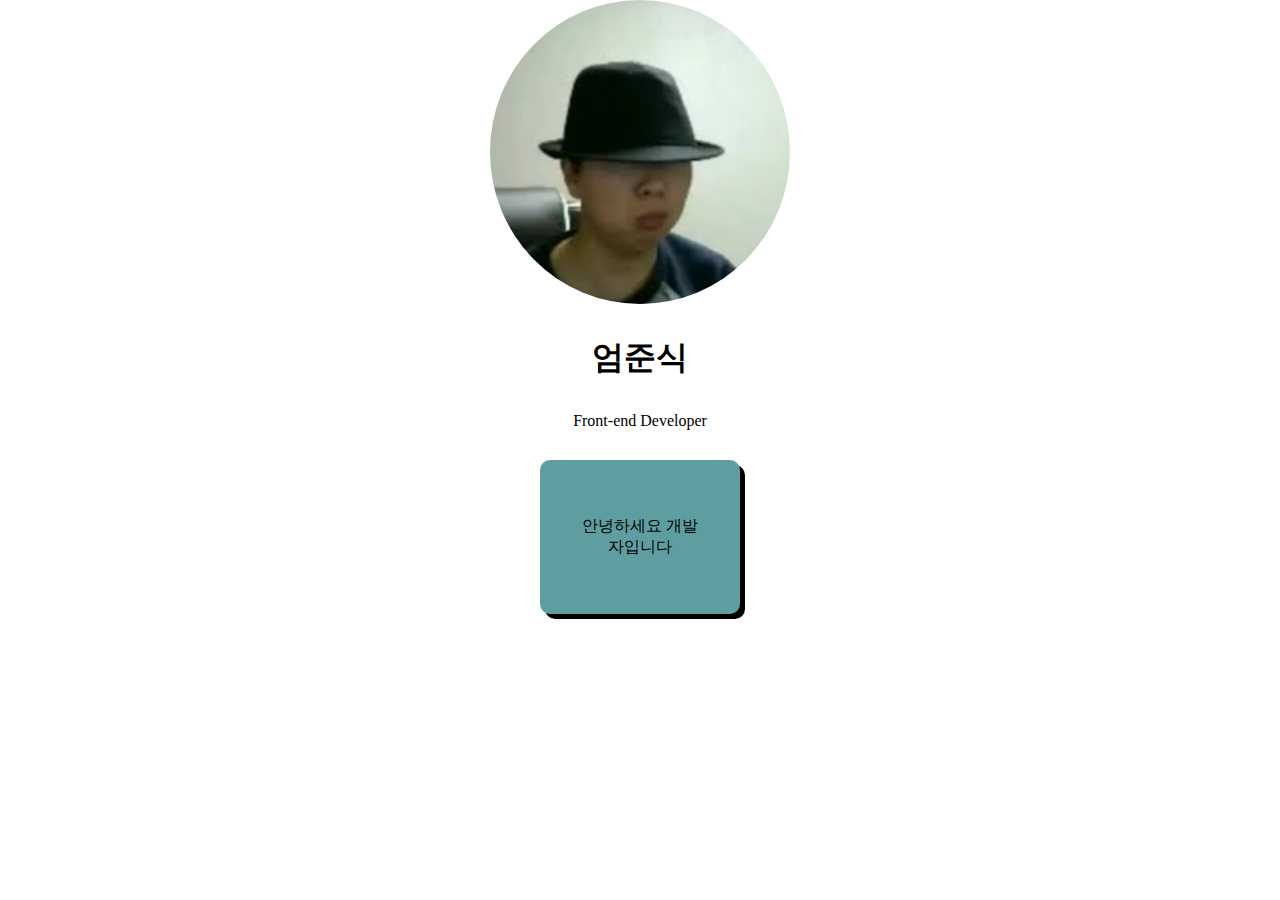
<file: html/index.html>
<!DOCTYPE html>
<html>
    <head>
        <meta charset="UTF-8">
        <title>Document</title>
        <link rel="stylesheet" href="css/main.css">
    </head>
    <body>
        <img src="엄준식.jpg" class="profile">
        <h3 class="name">엄준식</h3>
        <p class="content">Front-end Developer</p>
        <div class="box">
            <p>안녕하세요 개발자입니다</p>
        </div>

    </body>
</html>
</file>
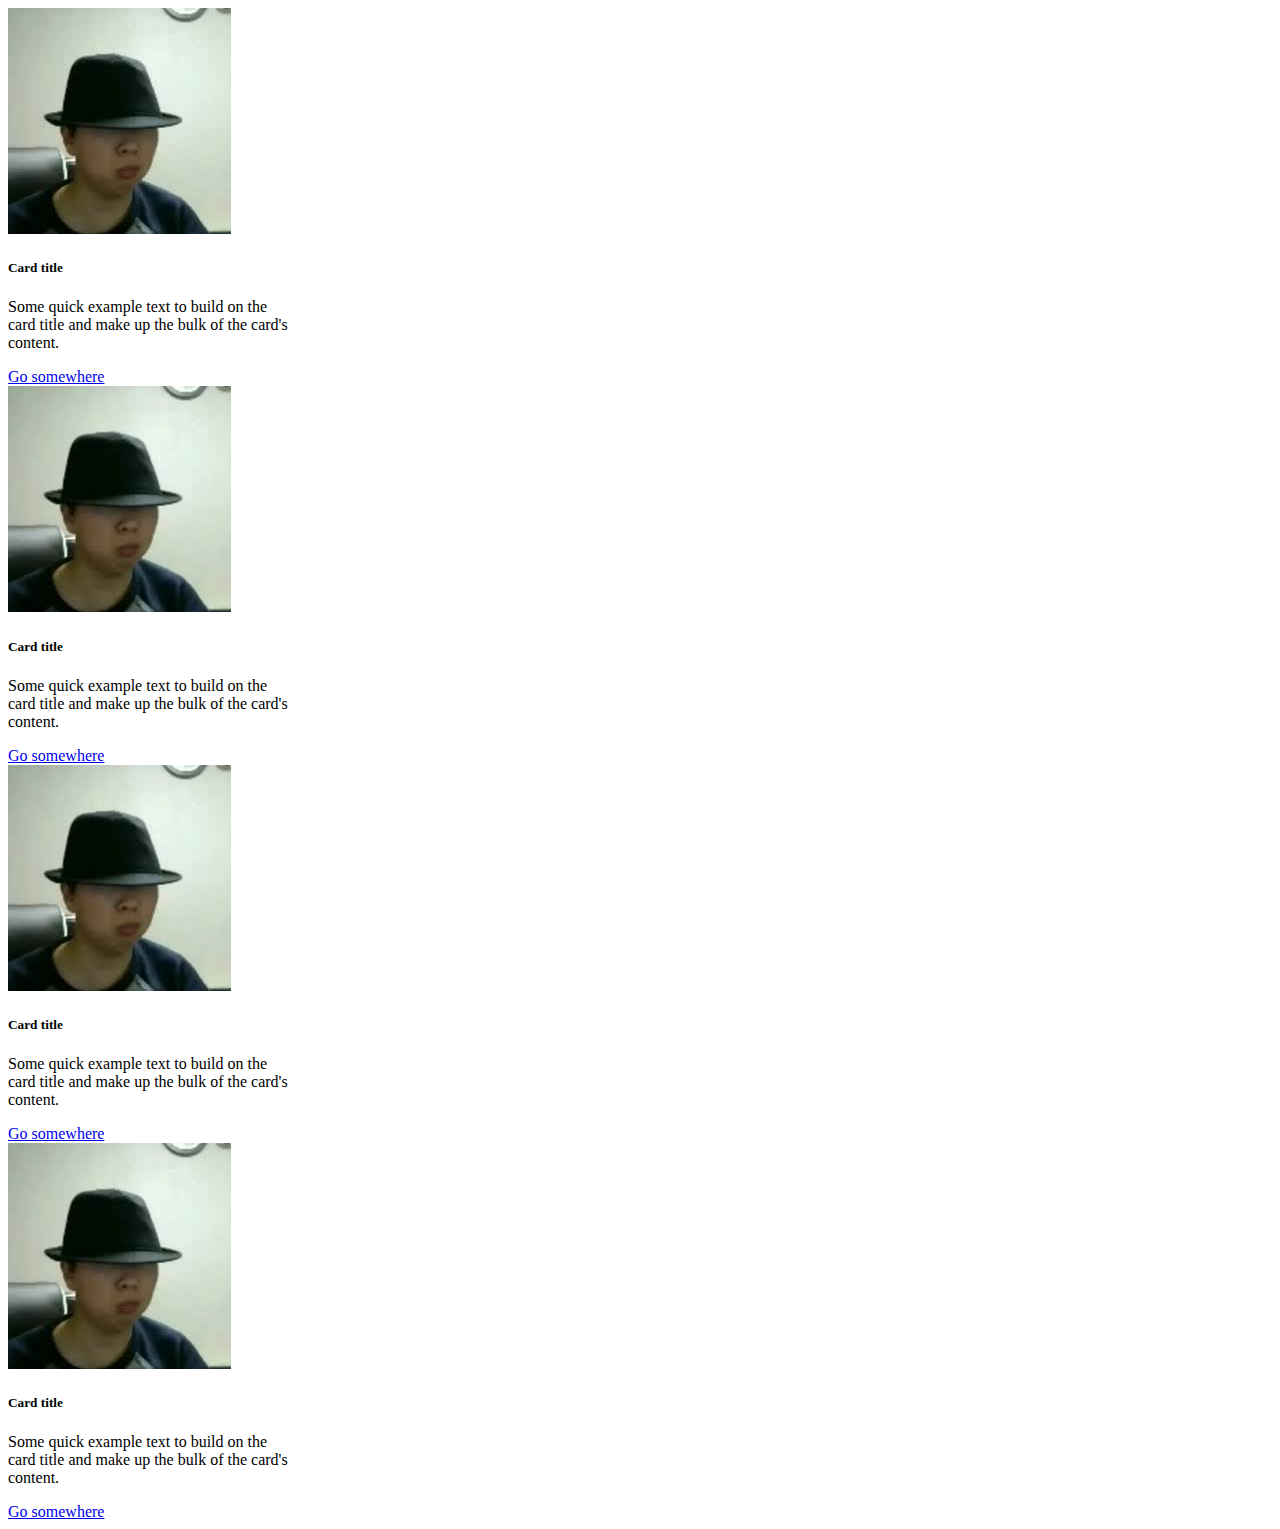
<file: html/bootstrap.html>
<!doctype html>
<html>
  <head>
    <meta charset="utf-8">
    <meta name="viewport" content="width=device-width, initial-scale=1">
    <title>Bootstrap demo</title>
    <link href="https://cdn.jsdelivr.net/npm/bootstrap@5.3.1/dist/css/bootstrap.min.css" rel="stylesheet" integrity="sha384-4bw+/aepP/YC94hEpVNVgiZdgIC5+VKNBQNGCHeKRQN+PtmoHDEXuppvnDJzQIu9" crossorigin="anonymous">
  </head>
  <body>
    <div class="container">
        <div class="row">
            <div class="col-lg-3 col-md-6">
                <div class="card" style="width: 18rem;">
                    <img src="엄준식.jpg" class="card-img-top" alt="...">
                    <div class="card-body">
                      <h5 class="card-title">Card title</h5>
                      <p class="card-text">Some quick example text to build on the card title and make up the bulk of the card's content.</p>
                      <a href="#" class="btn btn-primary">Go somewhere</a>
                    </div>
                </div>
            </div>
            <div class="col-lg-3 col-md-6">
                <div class="card" style="width: 18rem;">
                    <img src="엄준식.jpg" class="card-img-top" alt="...">
                    <div class="card-body">
                      <h5 class="card-title">Card title</h5>
                      <p class="card-text">Some quick example text to build on the card title and make up the bulk of the card's content.</p>
                      <a href="#" class="btn btn-primary">Go somewhere</a>
                    </div>
                </div>
            </div>
            <div class="col-lg-3 col-md-6">
                <div class="card" style="width: 18rem;">
                    <img src="엄준식.jpg" class="card-img-top" alt="...">
                    <div class="card-body">
                      <h5 class="card-title">Card title</h5>
                      <p class="card-text">Some quick example text to build on the card title and make up the bulk of the card's content.</p>
                      <a href="#" class="btn btn-primary">Go somewhere</a>
                    </div>
                </div>
            </div>
            <div class="col-lg-3 col-md-6">
                <div class="card" style="width: 18rem;">
                    <img src="엄준식.jpg" class="card-img-top" alt="...">
                    <div class="card-body">
                      <h5 class="card-title">Card title</h5>
                      <p class="card-text">Some quick example text to build on the card title and make up the bulk of the card's content.</p>
                      <a href="#" class="btn btn-primary">Go somewhere</a>
                    </div>
                </div>
            </div>
        </div>
    </div>


    

    <script src="https://cdn.jsdelivr.net/npm/bootstrap@5.3.1/dist/js/bootstrap.bundle.min.js" integrity="sha384-HwwvtgBNo3bZJJLYd8oVXjrBZt8cqVSpeBNS5n7C8IVInixGAoxmnlMuBnhbgrkm" crossorigin="anonymous"></script>
  </body>
</html>
</file>
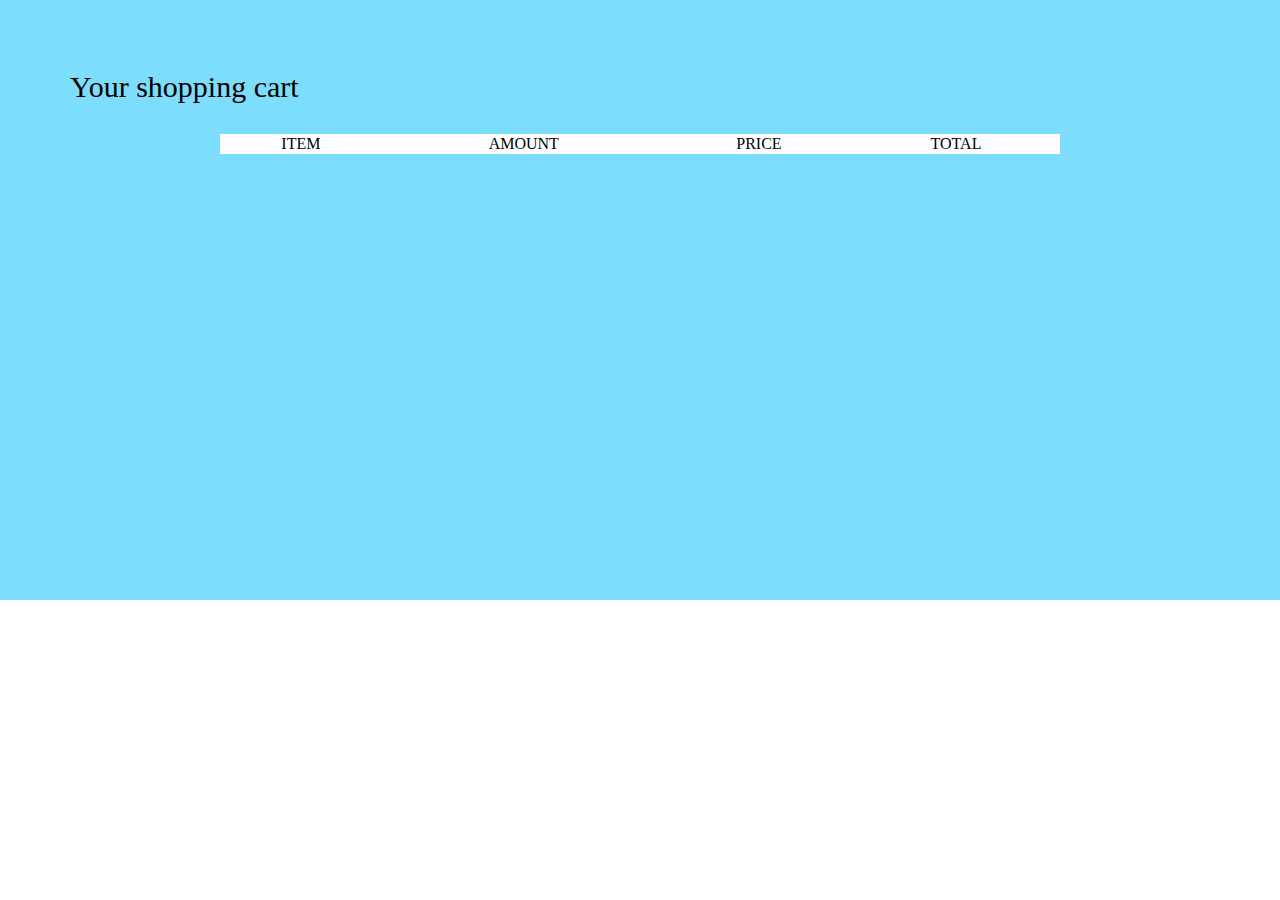
<file: html/cart.html>
<!DOCTYPE html>
<html>
    <head>
        <meta charset="UTF-8">
        <title>Document</title>
        <link rel="stylesheet" href="css/main.css">

    </head>
    <body>
        
        <div class="cart-box">
            <p>Your shopping cart</p>
            <table class="cart-table">
                <tr>
                    <td>ITEM</td>
                    <td>AMOUNT</td>
                    <td>PRICE</td>
                    <td>TOTAL</td>
                </tr>
                <tr></tr>
                <tr></tr>
                <tr></tr>
            </table>
        </div>


    </body>
</html>
</file>
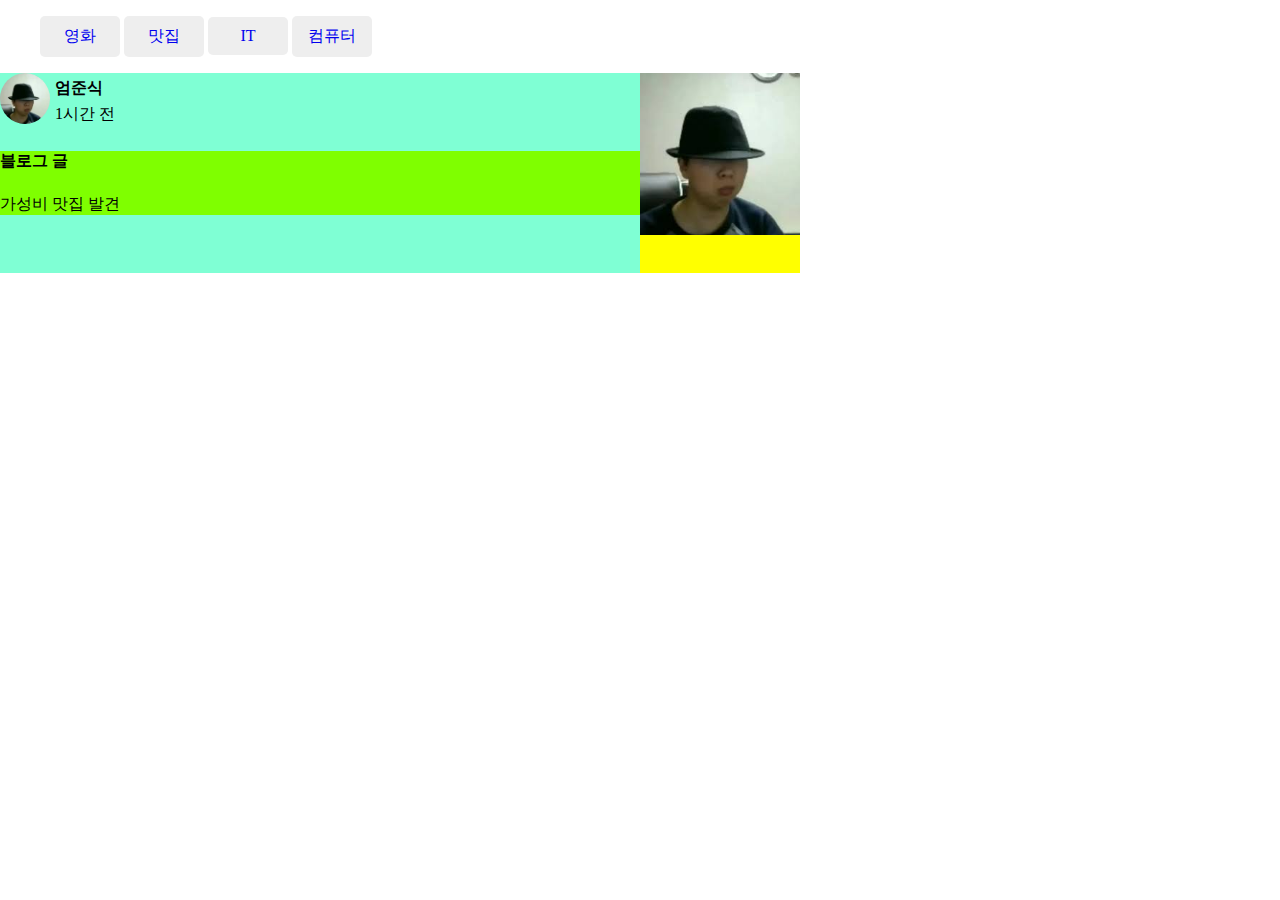
<file: html/layout1.html>
<!DOCTYPE html>
<html>
    <head>
    <meta charset="UTF-8">
    <title>Document</title>
    <link rel="stylesheet" href="css/main.css">
</head>
        <body>

            <nav>
                <ul class="navbar">
                    <li><a href="#">영화</a></li>
                    <li><a href="#">맛집</a></li>
                    <li><a href="#">IT</a></li>
                    <li><a href="#">컴퓨터</a></li>
                </ul>
            </nav>













            <div class="container">
                <div class="blog">
                    <div class="profile1">
                        <img src="엄준식.jpg" class="blog-profile">
                        <div class="blog-name">
                            <h4 style="margin: 5px">엄준식</h4>
                            <p style="margin: 5px;">1시간 전</p>
                        </div>
                    </div>
                    <div style="clear: both;"></div>
                    <div class="blog-write">
                        <h4>블로그 글</h4>
                        <p>가성비 맛집 발견</p>
                    </div>
                </div>

                <div class="imgg">
                    <img src="엄준식.jpg" style="width: 100%;">
                </div>
            </div>
        </body>

</html>
</file>
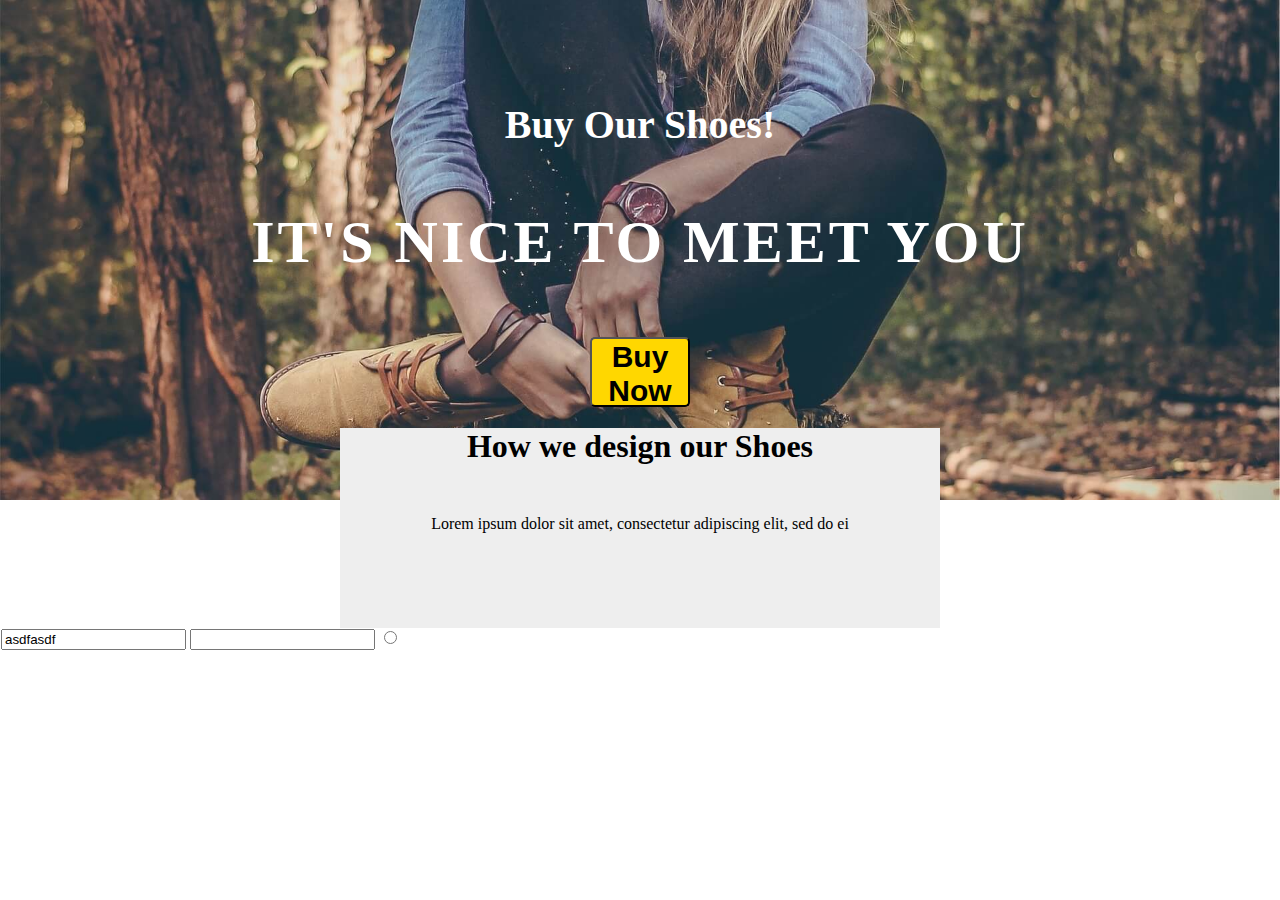
<file: html/layout2.html>
<!DOCTYPE html>
<html>
    <head>
        <meta charset="UTF-8">
        <title>Document</title>
        <link rel="stylesheet" href="css/main.css">
    </head>
    <body style="margin: 0;">
        
        <div class="main-background">
            <h4 class="main-title">Buy Our Shoes!</h4>
            <p class="main-message">IT'S NICE TO MEET YOU</p>
            <button class="main-button">Buy Now</button>
            <div class="sub-message">
                <h1>How we design our Shoes</h1>
                <p>Lorem ipsum dolor sit amet, consectetur adipiscing elit, sed do ei</p>
            </div>
            
        <form action="">
            <input type="text" value="asdfasdf">
            <input type="text">
            <input type="radio">
        </form>
        </div>



    </body>
</html>
</file>
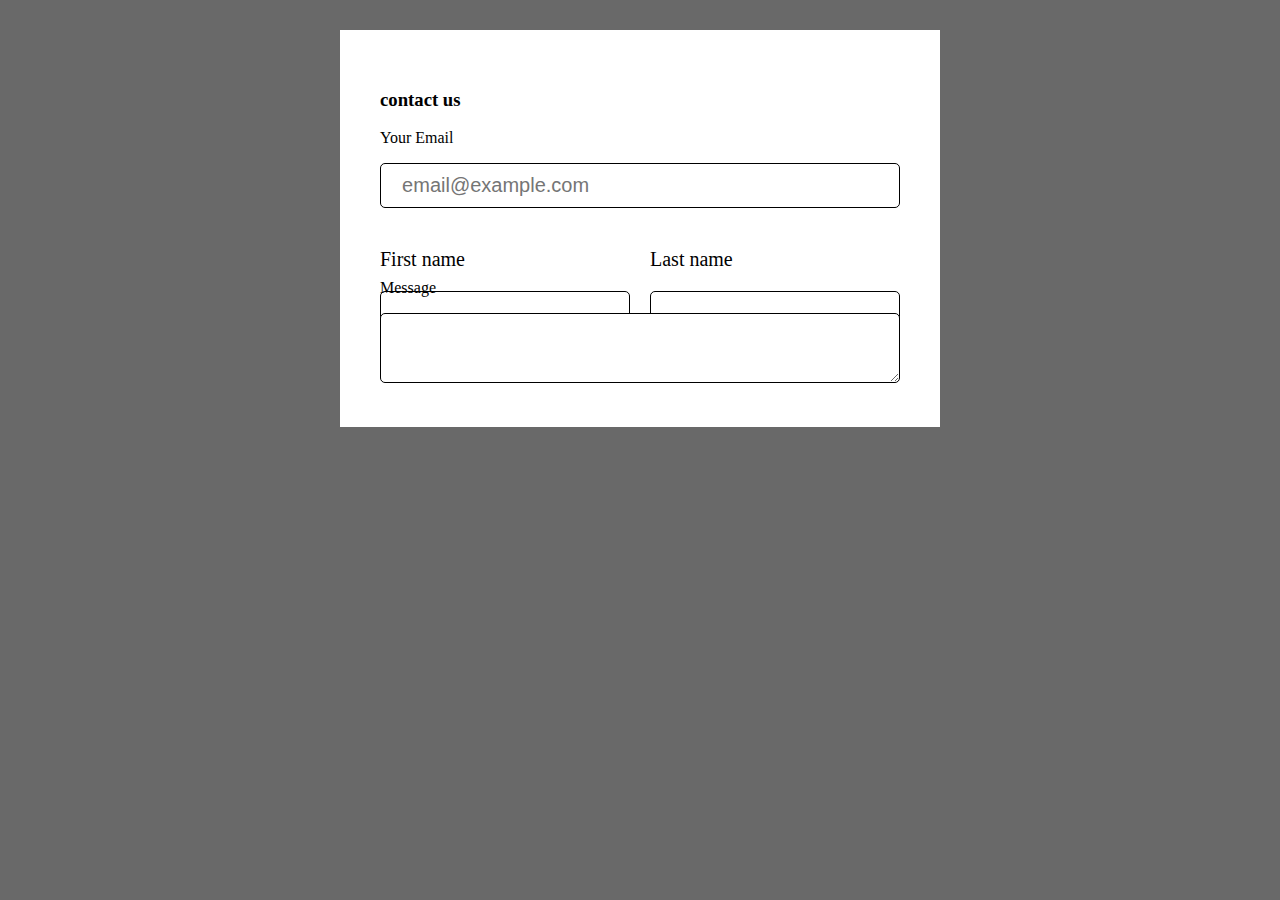
<file: html/layout3.html>
<!DOCTYPE html>
<html>
    <head>
        <meta charset="UTF-8">
        <title>Document</title>
        <link rel="stylesheet" href="css/main.css">
    </head>
    <body class="ref-body">
        <div class="ref-main">
            <form>
                <div class="w-100">
                    <h3>contact us</h3>
                    <p>Your Email</p>             
                    <input type="email"placeholder="  email@example.com" class="form-input">
                </div>
                <div class="w-50">
                    <p>First name</p>
                    <input type="text" class="form-input">
                </div>
                <div class="w-50">
                    <p>Last name</p>
                    <input type="text" class="form-input">
                </div>
                
                <div style="clear: both;"></div>

                <div class="w-100">
                    <p>Message</p>
                    <textarea class="form-input"></textarea>
                </div>
            </form>
        </div>

    </body>
</html>
</file>
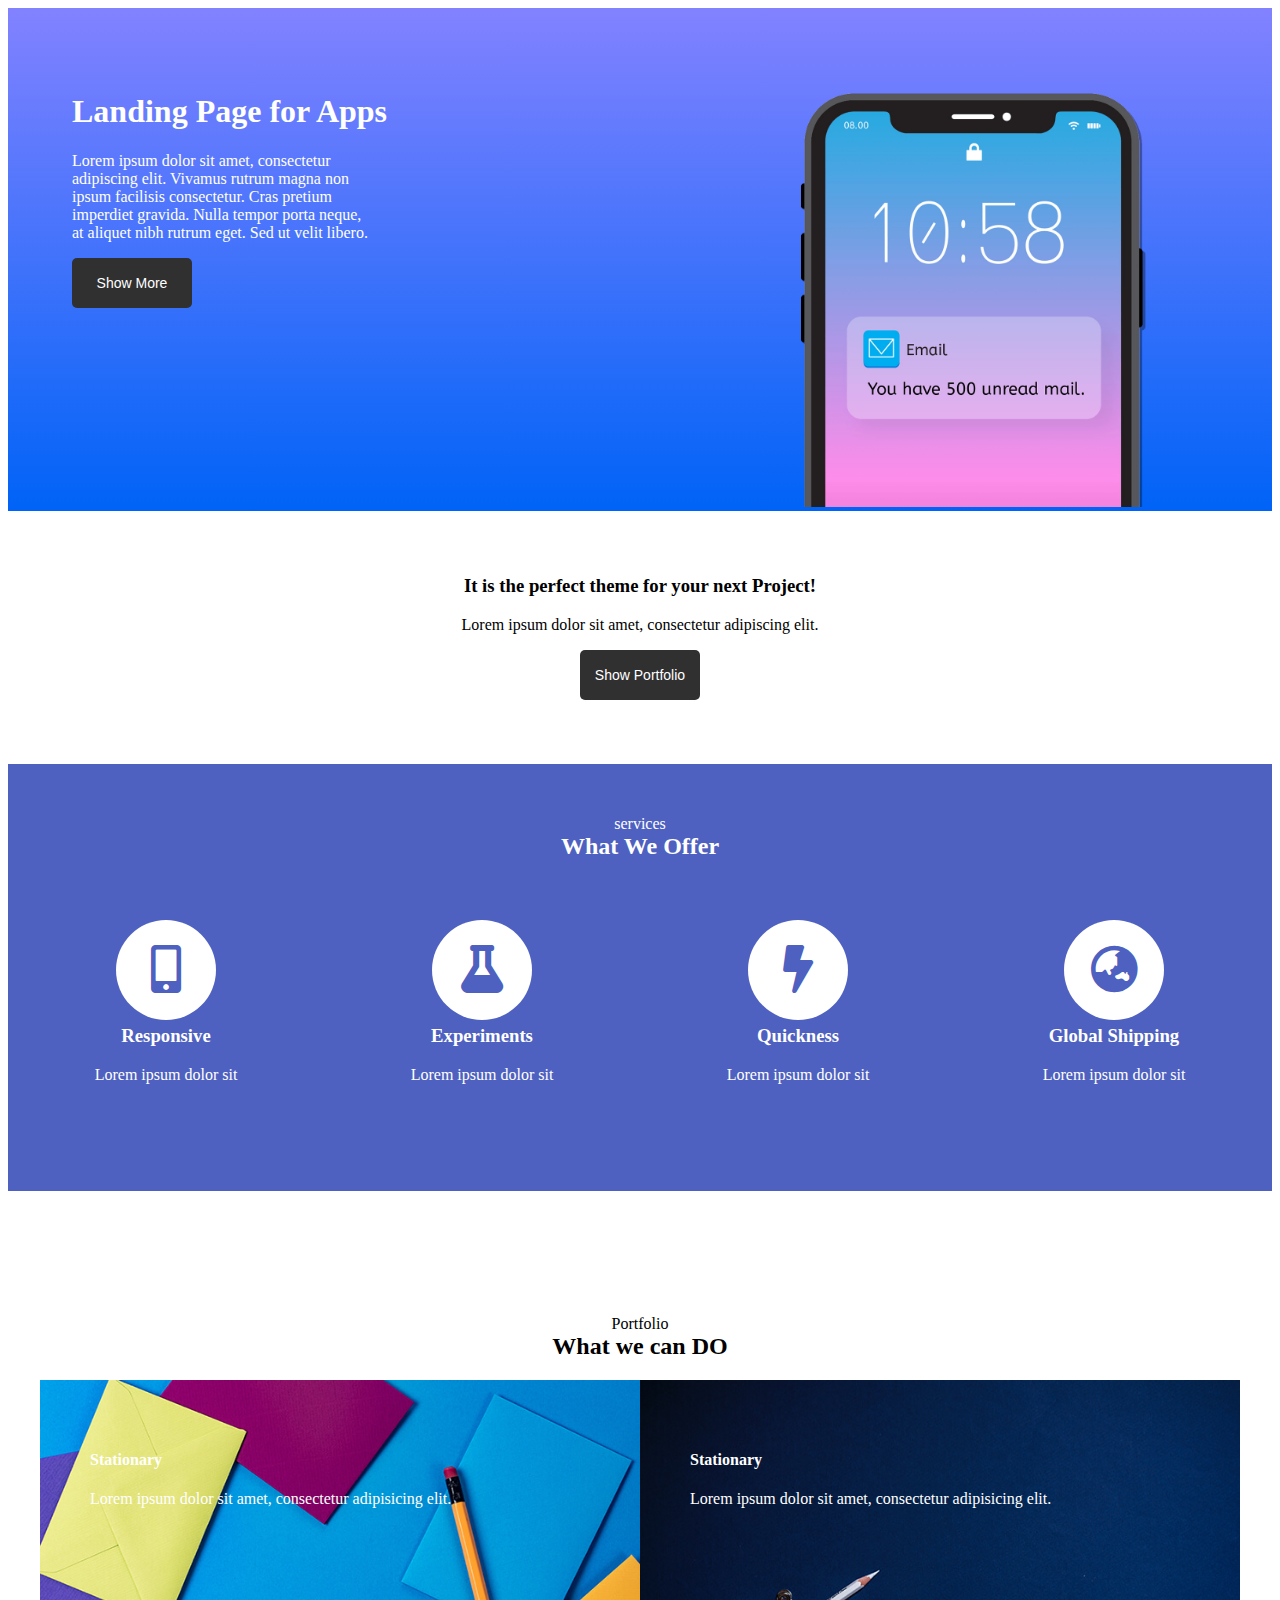
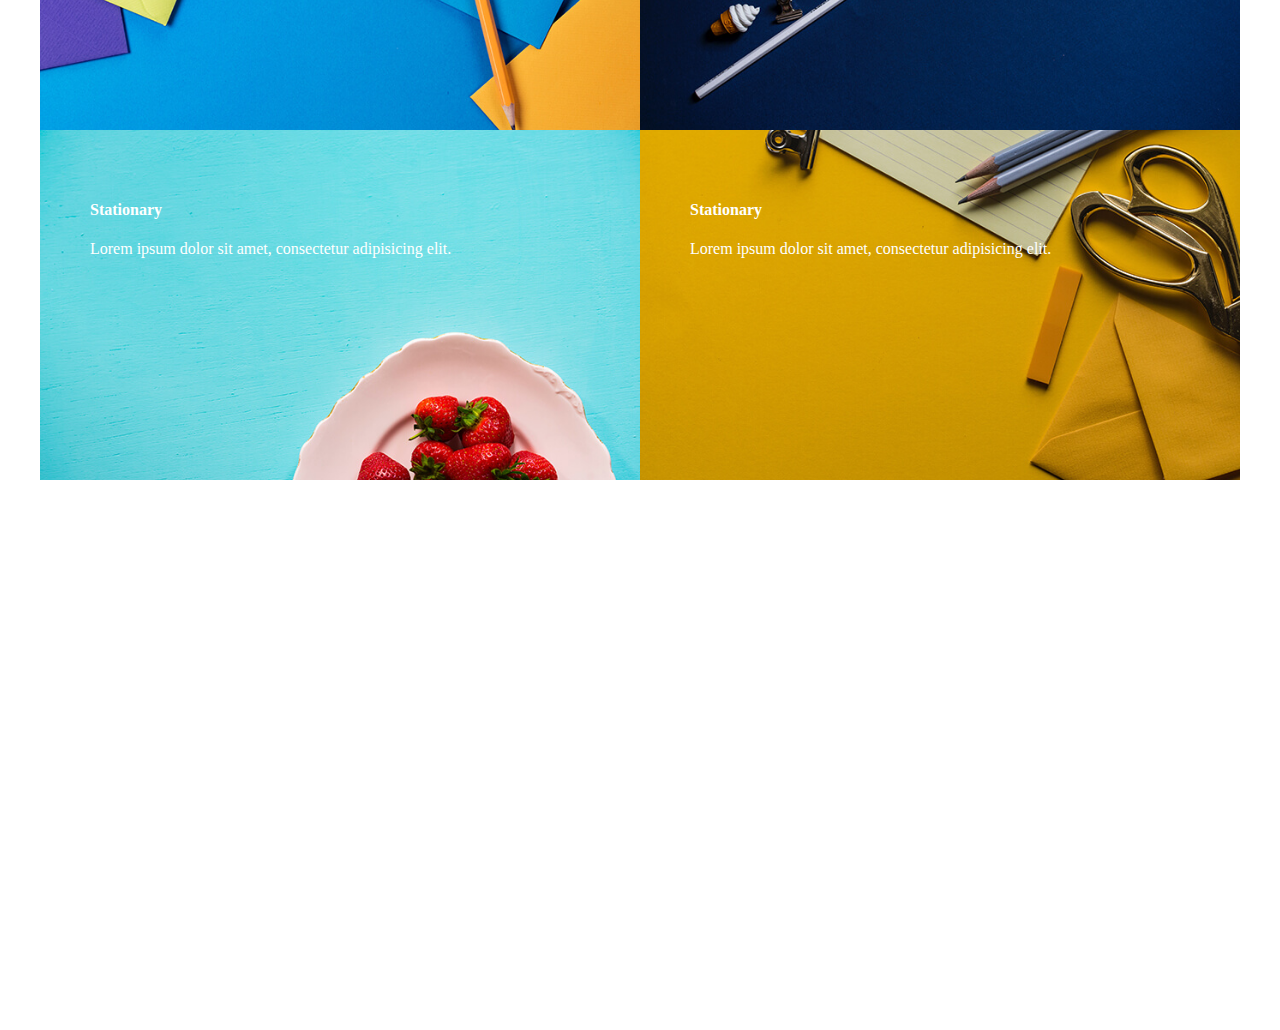
<file: html/portfolio1.html>
<!DOCTYPE html>
<html>
    <head>
        <meta charset="UTF-8">
        <meta name="viewport" content="width=device-width, initial-scale=1.0">
        <link rel="stylesheet" href="css/portfolio1.css">
        <link href="css/all.css" rel="stylesheet">
    </head>
    <body>
        <div class="head-div">
            <div class="head-title">
                <h1>Landing Page for Apps</h1>
                <p>Lorem ipsum dolor sit amet, consectetur adipiscing elit. Vivamus rutrum magna non ipsum facilisis consectetur. Cras pretium imperdiet gravida. Nulla tempor porta neque, at aliquet nibh rutrum eget. Sed ut velit libero.</p>
                <button class="btn">Show More</button>
            </div>
            <div class="head-img">
                <img src="img/iphone.png">
            </div>
        </div>




        <div class="show-div">
            <h3>It is the perfect theme for your next Project!</h3>
            <p>Lorem ipsum dolor sit amet, consectetur adipiscing elit.</p>
            <button class="btn">Show Portfolio</button>
        </div>


        <div class="service-div">

            <p style="margin: 0px; color: white;">services</p>
            <h2 style="margin-top: 0px; color: white;">What We Offer</h2>
            <div class="service-flex">
            <div class="service-icon">           
                <i class="fas fa-mobile-alt fa-3x"></i>
                <h3 style="margin-top: 5px; color: white;">Responsive</h3>
                <p style="color: white;">Lorem ipsum dolor sit</p>
            </div>
            <div class="service-icon">           
                <i class="fas fa-flask fa-3x"></i>
                <h3 style="margin-top: 5px; color: white;">Experiments</h3>
                <p style="color: white;">Lorem ipsum dolor sit</p>
            </div>
            <div class="service-icon">           
                <i class="fas fa-bolt fa-3x"></i>
                <h3 style="margin-top: 5px; color: white;">Quickness</h3>
                <p style="color: white;">Lorem ipsum dolor sit</p>
            </div>
            <div class="service-icon">           
                <i class="fas fa-globe-asia fa-3x"></i>
                <h3 style="margin-top: 5px; color: white;">Global Shipping</h3>
                <p style="color: white;">Lorem ipsum dolor sit</p>
            </div>
        </div>

        </div>
        <div class="what-div">
            <p style="margin: 0px;">Portfolio</p>
            <h2 style="margin-top: 0px;">What we can DO</h2>
            <div class="what-container">
                <div class="what-item1">
                    <div class="white-box"></div>
                    <div class="what-text">
                        <h4>Stationary</h4>
                        <p>Lorem ipsum dolor sit amet, consectetur adipisicing elit.</p>
                    </div>
                </div>
                <div class="what-item2">
                    <div class="white-box"></div>
                    <div class="what-text">
                        <h4>Stationary</h4>
                        <p>Lorem ipsum dolor sit amet, consectetur adipisicing elit.</p>
                    </div>
                </div>
                <div class="what-item3">
                    <div class="white-box"></div>
                    <div class="what-text">
                        <h4>Stationary</h4>
                        <p>Lorem ipsum dolor sit amet, consectetur adipisicing elit.</p>
                    </div>
                </div>
                <div class="what-item4">
                    <div class="white-box"></div>
                    <div class="what-text">
                        <h4>Stationary</h4>
                        <p>Lorem ipsum dolor sit amet, consectetur adipisicing elit.</p>
                    </div>
                </div>
            </div>

        </div>
    
    </body>
</html>
</file>
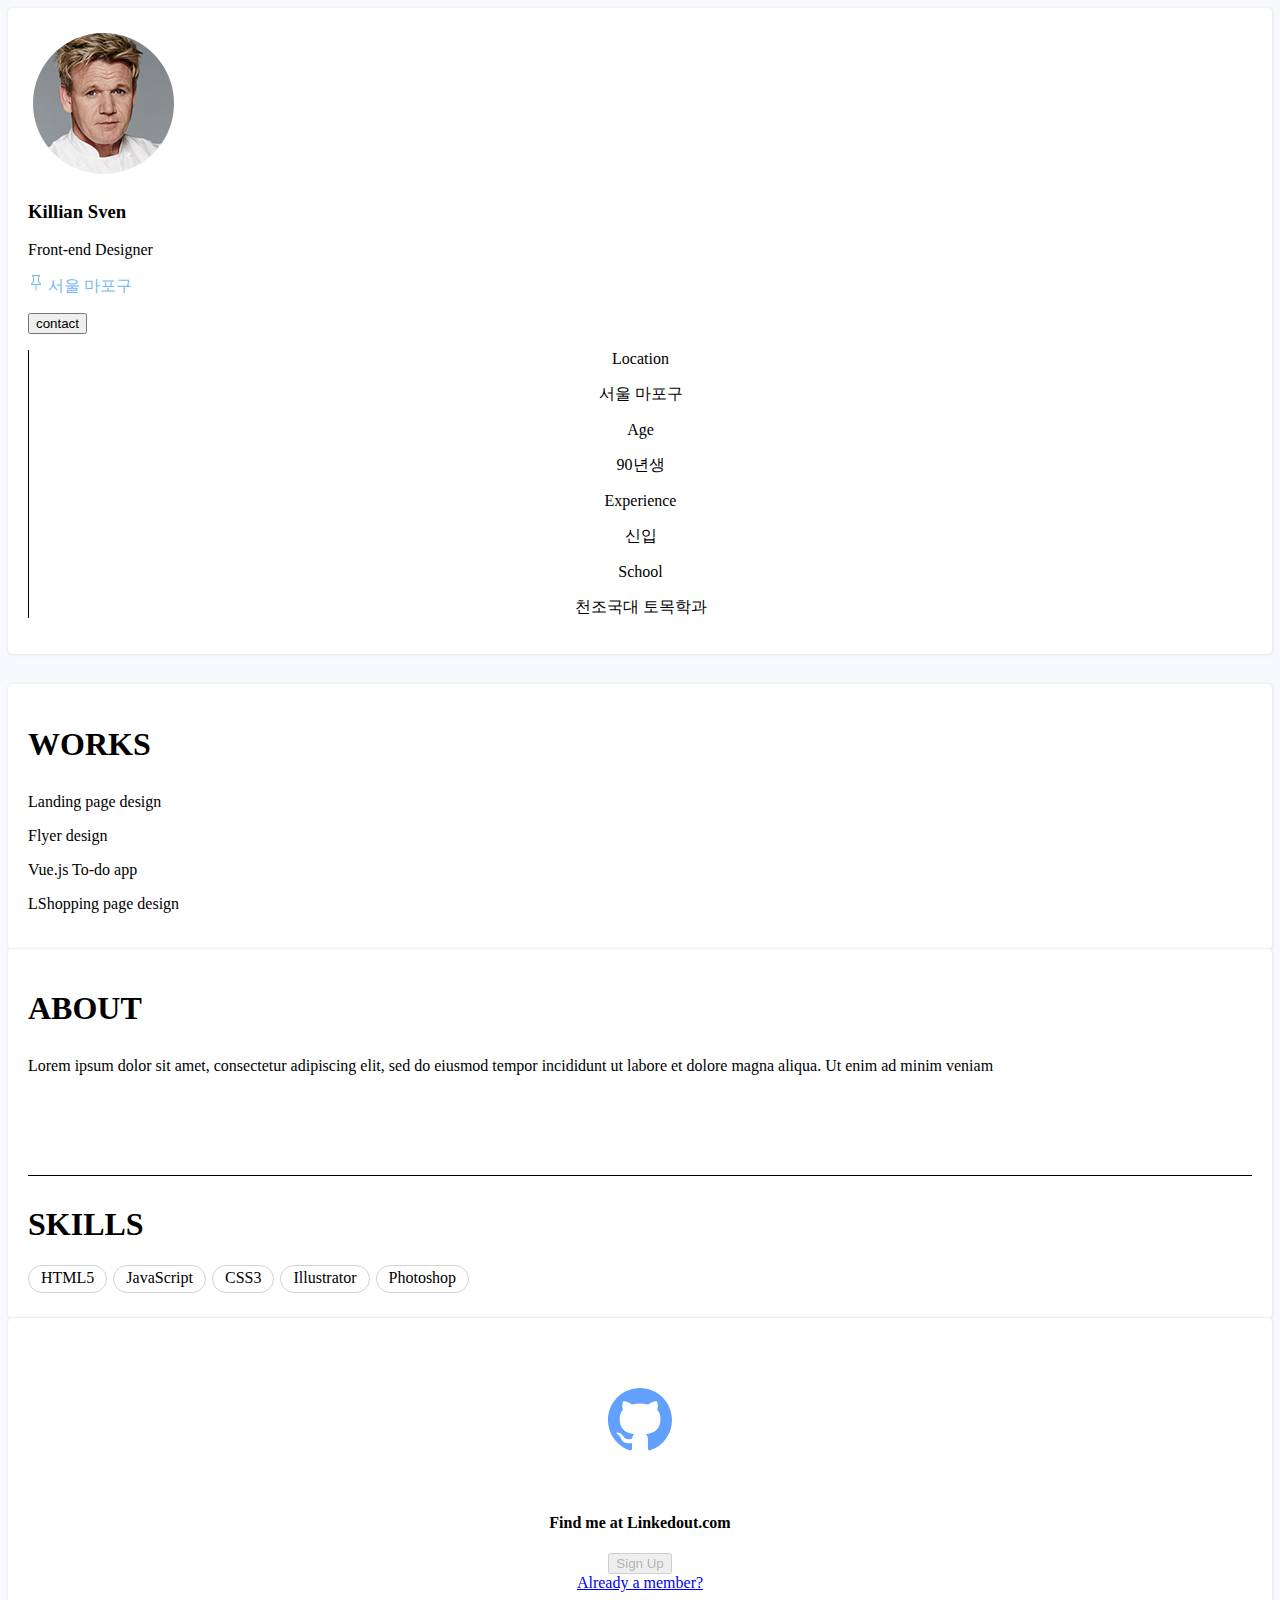
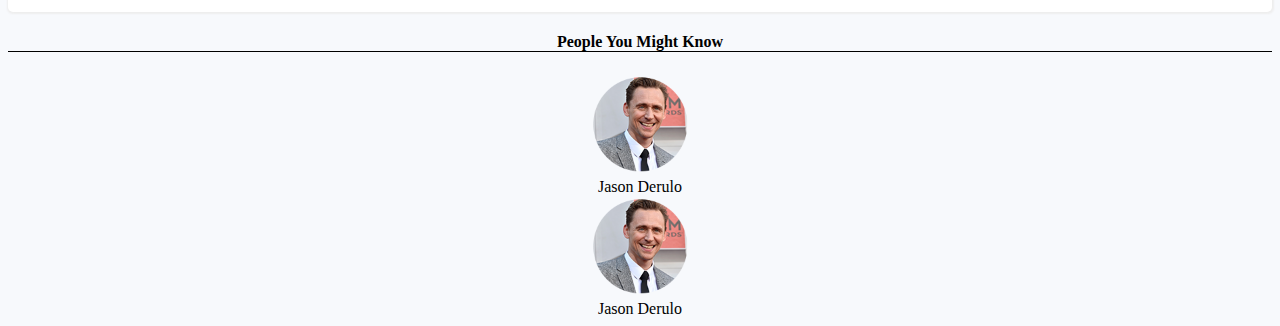
<file: html/portfolio2.html>
<!doctype html>
<html lang="ko">
  <head>
    <!-- Required meta tags -->
    <meta charset="utf-8">
    <meta name="viewport" content="width=device-width, initial-scale=1">
    <link rel="stylesheet" href="./css/portfolio2.css">
    <!-- Bootstrap CSS -->
    <link href="https://cdn.jsdelivr.net/npm/bootstrap@5.1.3/dist/css/bootstrap.min.css" rel="stylesheet" integrity="sha384-1BmE4kWBq78iYhFldvKuhfTAU6auU8tT94WrHftjDbrCEXSU1oBoqyl2QvZ6jIW3" crossorigin="anonymous">

    <title>Hello, world!</title>
  </head>
  <body style="background-color: #f7f9fc;">

    <div class="container white-box">
        <div class="row">
          <div class="col-md-8">
            <div class="d-flex">
                <div class="flex-shrink-0">
                  <img src="img/author.png">
                </div>
                <div class="flex-grow-1 ms-3">
                  <h3>Killian Sven</h3>
                  <p>Front-end Designer</p>
                  <p style="color: #70b9f7;"><svg xmlns="http://www.w3.org/2000/svg" width="16" height="16" fill="currentColor" class="bi bi-pin" viewBox="0 0 16 16">
                    <path d="M4.146.146A.5.5 0 0 1 4.5 0h7a.5.5 0 0 1 .5.5c0 .68-.342 1.174-.646 1.479-.126.125-.25.224-.354.298v4.431l.078.048c.203.127.476.314.751.555C12.36 7.775 13 8.527 13 9.5a.5.5 0 0 1-.5.5h-4v4.5c0 .276-.224 1.5-.5 1.5s-.5-1.224-.5-1.5V10h-4a.5.5 0 0 1-.5-.5c0-.973.64-1.725 1.17-2.189A6 6 0 0 1 5 6.708V2.277a3 3 0 0 1-.354-.298C4.342 1.674 4 1.179 4 .5a.5.5 0 0 1 .146-.354m1.58 1.408-.002-.001zm-.002-.001.002.001A.5.5 0 0 1 6 2v5a.5.5 0 0 1-.276.447h-.002l-.012.007-.054.03a5 5 0 0 0-.827.58c-.318.278-.585.596-.725.936h7.792c-.14-.34-.407-.658-.725-.936a5 5 0 0 0-.881-.61l-.012-.006h-.002A.5.5 0 0 1 10 7V2a.5.5 0 0 1 .295-.458 1.8 1.8 0 0 0 .351-.271c.08-.08.155-.17.214-.271H5.14q.091.15.214.271a1.8 1.8 0 0 0 .37.282"/>
                  </svg> 서울 마포구</p>
                  <button class="btn btn-primary">contact</button>
                </div>
              </div> 
          </div>
          <div class="col-md-4" style="border-left: 1px solid black;">
            <div class="row" style="text-align: center;">
                <div class="col-6"> <p>Location</p> </div> 
                <div class="col-6"> <p>서울 마포구</p> </div> 
                <div class="col-6"> <p>Age</p> </div> 
                <div class="col-6"> <p>90년생</p> </div>
                <div class="col-6"> <p>Experience</p> </div> 
                <div class="col-6"> <p>신입</p> </div>
                <div class="col-6"> <p>School</p> </div> 
                <div class="col-6"> <p>천조국대 토목학과</p> </div>
              </div>
          </div>
        </div>
      </div> 

      <div class="row" style="margin-top: 30px;">
        <div class="col-md-3">
          <div class="white-box">
            <h1 style="margin-bottom: 30px;">WORKS</h1>
            <p>Landing page design</p>
            <p>Flyer design</p>
            <p>Vue.js To-do app</p>
            <p>LShopping page design</p>
          </div>
        </div>

        <div class="col-md-6">
          <div class="white-box">
            <h1 style="margin-bottom: 30px;">ABOUT</h1>
            <p style="margin-bottom: 100px;">Lorem ipsum dolor sit amet, consectetur adipiscing elit, sed do eiusmod tempor incididunt ut labore et dolore magna aliqua. Ut enim ad minim veniam</p>
          <h1 style="border-top: 1px solid black; padding-top: 30px;">SKILLS</h1>
            <span class="pill">HTML5</span>
            <span class="pill">JavaScript</span>
            <span class="pill">CSS3</span>
            <span class="pill">Illustrator</span>
            <span class="pill">Photoshop</span>
        
        </div>
        </div>
        <div class="col-md-3" style="text-align: center;">
          <div class="white-box">
            <p style="font-size: 50px; color: #61a0fd;"><svg xmlns="http://www.w3.org/2000/svg" width="64" height="64" fill="currentColor" class="bi bi-github" viewBox="0 0 16 16">
                <path d="M8 0C3.58 0 0 3.58 0 8c0 3.54 2.29 6.53 5.47 7.59.4.07.55-.17.55-.38 0-.19-.01-.82-.01-1.49-2.01.37-2.53-.49-2.69-.94-.09-.23-.48-.94-.82-1.13-.28-.15-.68-.52-.01-.53.63-.01 1.08.58 1.23.82.72 1.21 1.87.87 2.33.66.07-.52.28-.87.51-1.07-1.78-.2-3.64-.89-3.64-3.95 0-.87.31-1.59.82-2.15-.08-.2-.36-1.02.08-2.12 0 0 .67-.21 2.2.82.64-.18 1.32-.27 2-.27s1.36.09 2 .27c1.53-1.04 2.2-.82 2.2-.82.44 1.1.16 1.92.08 2.12.51.56.82 1.27.82 2.15 0 3.07-1.87 3.75-3.65 3.95.29.25.54.73.54 1.48 0 1.07-.01 1.93-.01 2.2 0 .21.15.46.55.38A8.01 8.01 0 0 0 16 8c0-4.42-3.58-8-8-8"/>
              </svg></p>
            <h4>Find me at Linkedout.com</h4>
            <button type="button" class="btn btn-lg btn-primary" disabled>Sign Up</button>
            <a href="#" class="link-primary" style="display: block;">Already a member?</a> 
        </div>
        <h4 style="border-bottom: 1px solid black;">People You Might Know</h4>
        <div class="d-flex">
            <div class="flex-shrink-0">
                <img src="img/author2.png" style="width: 100px;">
            </div>
            <div class="flex-grow-1 ms-3">
              Jason Derulo
            </div>
          </div>
          <div class="d-flex">
            <div class="flex-shrink-0">
              <img src="img/author2.png" style="width: 100px;">
            </div>
            <div class="flex-grow-1 ms-3">
              Jason Derulo
            </div>
          </div>
        </div>
      </div>










    <script src="https://cdn.jsdelivr.net/npm/bootstrap@5.1.3/dist/js/bootstrap.bundle.min.js" integrity="sha384-ka7Sk0Gln4gmtz2MlQnikT1wXgYsOg+OMhuP+IlRH9sENBO0LRn5q+8nbTov4+1p" crossorigin="anonymous"></script>

  </body>
</html>
</file>
<file: html/css/main.css>
div, input, textarea{
    box-sizing: border-box;
}

body{
    margin: 0px;
}


.profile{
    width: 300px;
    display: block;
    margin-left: auto;
    margin-right: auto;
    border-radius: 70%;
}

.name{
    text-align: center;
    font-size: 32px;
}

.content {
    text-align: center;
}

.box{
    
    width: 200px;
    background-color: cadetblue;
    margin: 30px;
    padding: 40px;
    text-align: center;
    border-radius: 10px;
    margin-left: auto;
    margin-right: auto;
    box-shadow: 5px 5px black;

}

.container{
    width: 800px;
}

.blog{
    width: 80%;
    height: 200px;
    background-color: aquamarine;
    float: left;
}

.profile1{

}

.name1{
    font-size: 16px;
    float: right;

}
.blog-profile{
    width: 50px;
    border-radius: 70%;
    float: left;
}

.blog-name{
    float: left;
}

.blog-write{
    background-color: chartreuse;
    margin-top: 10px;
}

.imgg{
    float: left;
    width: 20%;
    background-color: yellow;
    height: 200px;
}

.navbar>li{
    display: inline-block;
    width: 60px;
    text-align: center;
    background-color: #eee;
    padding: 10px;
    border-radius: 5px;
}

.navbar a{
    font-size: 16px;
    text-decoration: none;
}

.main-background{
    width: 100%;
    height: 500px;
    background-image: url(../shoes.jpg);
    background-size: cover;
    background-repeat: no-repeat;
    background-position: center;
    padding: 1px;
}

.main-title{
    color: white;
    font-size: 40px;
    margin-top: 100px;
    text-align: center;
}

.main-message{
    text-align: center;
    color: white;
    font-size: 60px;
    font-weight:bolder;
    letter-spacing: 3px;
}

.main-button{
    display: block;
    margin-left: auto;
    margin-right: auto;
    height: 70px;
    width: 100px;
    font-size: 30px;
    font-weight: bold;
    background-color:gold;
    border-radius: 5px;
    border-color: black;
}

.sub-message{
    position: relative;
    width: 70%;
    max-width: 600px;
    height: 200px;
    background-color: #eee;
    margin: auto;
    top: 10px
    padding: 50px;
    box-sizing: content-box;
}

.sub-message>h1{
    text-align: center;

}

.sub-message>p{
    text-align: center;
    margin-top: 50px;
}

.ref-body{
    background-color: dimgrey;
    padding: 30px;
}

.ref-main{
    background-color: white;
    padding: 30px;
    width: 80%;
    max-width: 600px;
    margin: auto;
}

.w-100{
    padding: 10px;
    width: 100%;
}

.w-50{
    width: 50%;
    float: left;
    height: 35px;
    border-radius: 5px;
    font-size: 20px;
    padding: 10px;

}

.form-input{
    width: 100%;
    padding: 10px;
    font-size: 20px;
    border: 1px solid black;
    border-radius: 5px;
    box-sizing: border-box;
}

table{
    border-collapse: collapse;
}

td, th{

}

.cart-box{
    background-color: rgb(125, 221, 253);
    margin: auto;
    width: 100%;
    height: 600px;
    padding: 40px;
}

.cart-box>p{
    margin-left: 30px;
    font-size: 30px;
}

.cart-table{
    background-color: white;
    width: 70%;
    margin: auto;
    text-align: center;
}
</file>
<file: html/css/portfolio1.css>
body{
    box-sizing: border-box;
}


.head-div{
    background: linear-gradient(rgb(130, 130, 255), rgb(0, 99, 247));
    padding: 5vw 0px 0px 5vw;
    display: flex;
}

.head-title{
    width: 50%;
}

.head-img
{
    width: 50%;
    text-align: center;
    padding: 0;
}

.head-div h1{
    color: white;

}

.head-div p{
    color: white;
    width: 50%;
}

.btn{
    background-color: rgb(48, 48, 48);
    color: white;
    border: 0;
    width: 120px;
    height: 50px;
    border-radius: 5px;
    font-size: 14px;
}

.head-div img{
    width: 400px;
}

.show-div{
    text-align: center;
    margin-top: 5vw;
    margin-bottom: 5vw;
    width: 100%;
}

.service-div{
    text-align: center;
    background-color:#4e61c0;
    padding-top: 4vw;
    padding-bottom: 4vw;
}

.service-flex{
    display: flex;
}

.service-icon{
    width: 25%;
    margin: 40px 0px;
}

.service-icon i{
    background-color: white;
    border-radius: 50px;
    width: 100px;
    height: 100px;
    padding-top: 25px;
    box-sizing: border-box;
    color: #4e61c0;
}

.what-div{
    margin-top: 5vw;
    text-align: center;
    padding-top: 60px;
    padding-bottom: 60px;
}

.what-item1{
    float: left;
    width: 50%;
    height: 350px;
    background-image: url(../img/portfolio-1.jpg);
    background-size: cover;
    position: relative;
}

.what-item2{
    float: left;
    width: 50%;
    height: 350px;
    background-image: url(../img/portfolio-2.jpg);
    background-size: cover;
}

.what-item3{
    float: left;
    width: 50%;
    height: 350px;
    background-image: url(../img/portfolio-3.jpg);
    background-size: cover;
}

.what-item4{
    float: left;
    width: 50%;
    height: 350px;
    background-image: url(../img/portfolio-4.jpg);
    background-size: cover;
}

.what-container{
    text-align: left;
    max-width: 1200px;
    margin: auto;
}

.what-text{
    color: white;
    padding: 50px;
    width: 100%;
}

.white-box{
    position: absolute;
    width: 100%;
    height: 100%;
    z-index: 2;
    border: 0px solid white;
    box-sizing: border-box;

    transition-property: border;
    transition-duration: 1s;
}

.white-box:hover{
    width: 100%;
    height: 100%;
    border: 30px solid white;
}

@media screen and (max-width: 768px) {
    .head-div{
        text-align: center;
        flex-direction: column;
    }
    .head-title{
        width: 90%;
    }
    .head-div p{
        width: 100%;
    }
    .head-img{
        width: 100%;
    }

    .what-item1 {
        float: none;
        width: 100%;
      }
    .what-item2 {
        float: none;
        width: 100%;
      }
    .what-item3 {
        float: none;
        width: 100%;
      }
    .what-item4 {
        float: none;
        width: 100%;
      }
}
</file>
<file: html/css/portfolio2.css>
.white-box {
	background: white;
	padding: 20px;
	border-radius: 5px;
	box-shadow: 0.5px 0.5px 2px 1px #eee;
}

.pill {
	display: inline-block;
	border: 1px solid lightgray;
	border-radius: 100px;
	padding: 3px 12px 5px 12px;
	margin-right: 2px;
	margin-bottom: 5px;
}
</file>
